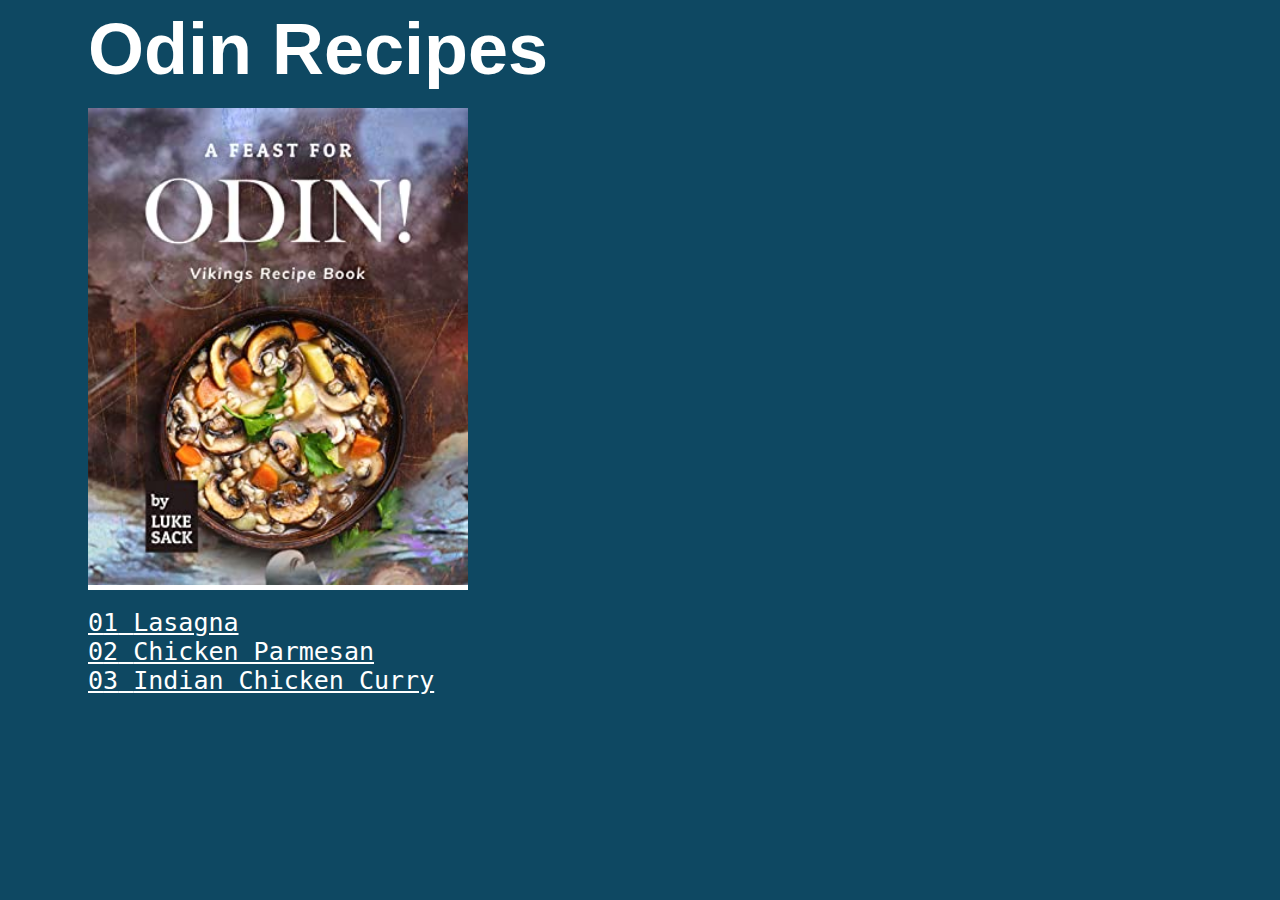
<file: index.html>
<!DOCTYPE html>
<html lang="en">
    <head>
        <meta charset="utf-8">
        <title>Odin Recipes</title>
        <link rel="stylesheet" href="./styles/style.css">
    </head>
    <body>
        <h1>Odin Recipes</h1>
        <img src="./images/odin-recipes.jpg" alt="Odin Recipe book" class="cover">
        <div class="recipes">
            <a href="./recipes/lasagna.html">Lasagna</a>
            <a href="./recipes/chicken-parmesan.html">Chicken Parmesan</a>
            <a href="./recipes/indian-chicken-curry.html">Indian Chicken Curry</a>
        </div>
    </body>
</html>
</file>
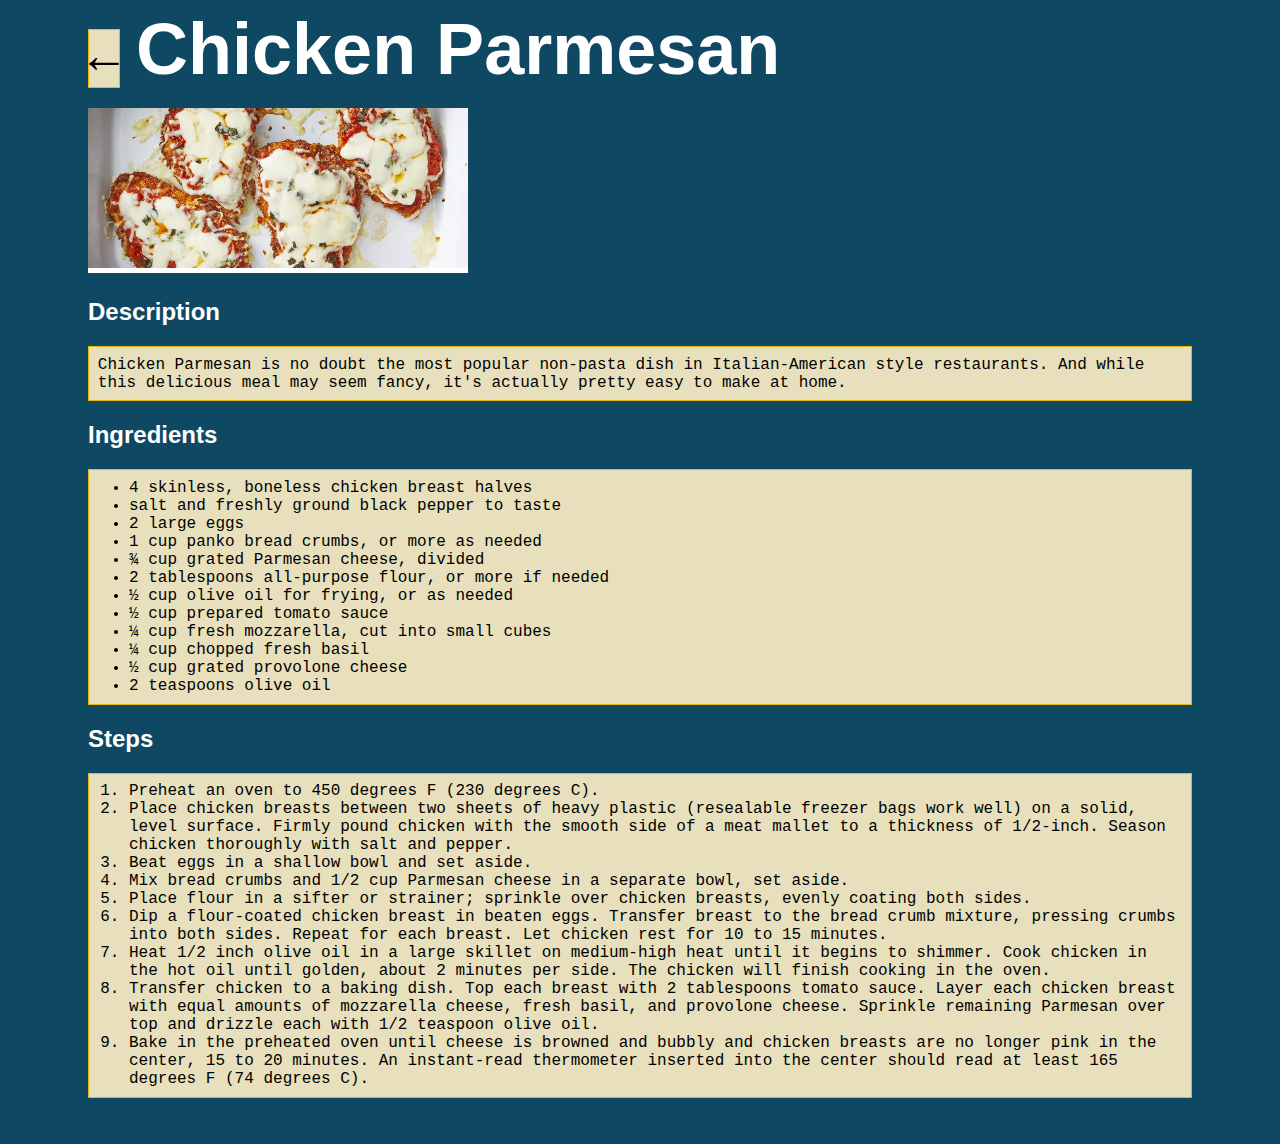
<file: recipes/chicken-parmesan.html>
<!DOCTYPE html>
<html lang="en">
<head>
    <meta charset="UTF-8">
    <meta http-equiv="X-UA-Compatible" content="IE=edge">
    <meta name="viewport" content="width=device-width, initial-scale=1.0">
    <title>Recipe: Chicken Parmesan</title>
    <link rel="stylesheet" href="../styles/style.css">
</head>
<body>
    <div class="header">
        <a href="../index.html">←</a>
        <h1>Chicken Parmesan</h1>
    </div>
    <img src="../images/chicken-parmesan.jpeg" alt="Picture of chicken parmesan">
    <h2>Description</h2>
    <p>Chicken Parmesan is no doubt the most popular non-pasta dish in Italian-American style restaurants. And while this delicious meal may seem fancy, it's actually pretty easy to make at home.</p>
    <h2>Ingredients</h2>
    <ul>
        <li>4 skinless, boneless chicken breast halves</li>
        <li>salt and freshly ground black pepper to taste</li>
        <li>2 large eggs</li>
        <li>1 cup panko bread crumbs, or more as needed</li>
        <li>¾ cup grated Parmesan cheese, divided</li>
        <li>2 tablespoons all-purpose flour, or more if needed</li>
        <li>½ cup olive oil for frying, or as needed</li>
        <li>½ cup prepared tomato sauce</li>
        <li>¼ cup fresh mozzarella, cut into small cubes</li>
        <li>¼ cup chopped fresh basil</li>
        <li>½ cup grated provolone cheese</li>
        <li>2 teaspoons olive oil</li>
    </ul>
    <h2>Steps</h2>
    <ol>
        <li>Preheat an oven to 450 degrees F (230 degrees C).</li>
        <li>Place chicken breasts between two sheets of heavy plastic (resealable freezer bags work well) on a solid, level surface. Firmly pound chicken with the smooth side of a meat mallet to a thickness of 1/2-inch. Season chicken thoroughly with salt and pepper.</li>
        <li>Beat eggs in a shallow bowl and set aside.</li>
        <li>Mix bread crumbs and 1/2 cup Parmesan cheese in a separate bowl, set aside.</li>
        <li>Place flour in a sifter or strainer; sprinkle over chicken breasts, evenly coating both sides.</li>
        <li>Dip a flour-coated chicken breast in beaten eggs. Transfer breast to the bread crumb mixture, pressing crumbs into both sides. Repeat for each breast. Let chicken rest for 10 to 15 minutes.</li>
        <li>Heat 1/2 inch olive oil in a large skillet on medium-high heat until it begins to shimmer. Cook chicken in the hot oil until golden, about 2 minutes per side. The chicken will finish cooking in the oven.</li>
        <li>Transfer chicken to a baking dish. Top each breast with 2 tablespoons tomato sauce. Layer each chicken breast with equal amounts of mozzarella cheese, fresh basil, and provolone cheese. Sprinkle remaining Parmesan over top and drizzle each with 1/2 teaspoon olive oil.</li>
        <li>Bake in the preheated oven until cheese is browned and bubbly and chicken breasts are no longer pink in the center, 15 to 20 minutes. An instant-read thermometer inserted into the center should read at least 165 degrees F (74 degrees C).</li>
    </ol>

</body>
</html>
</file>
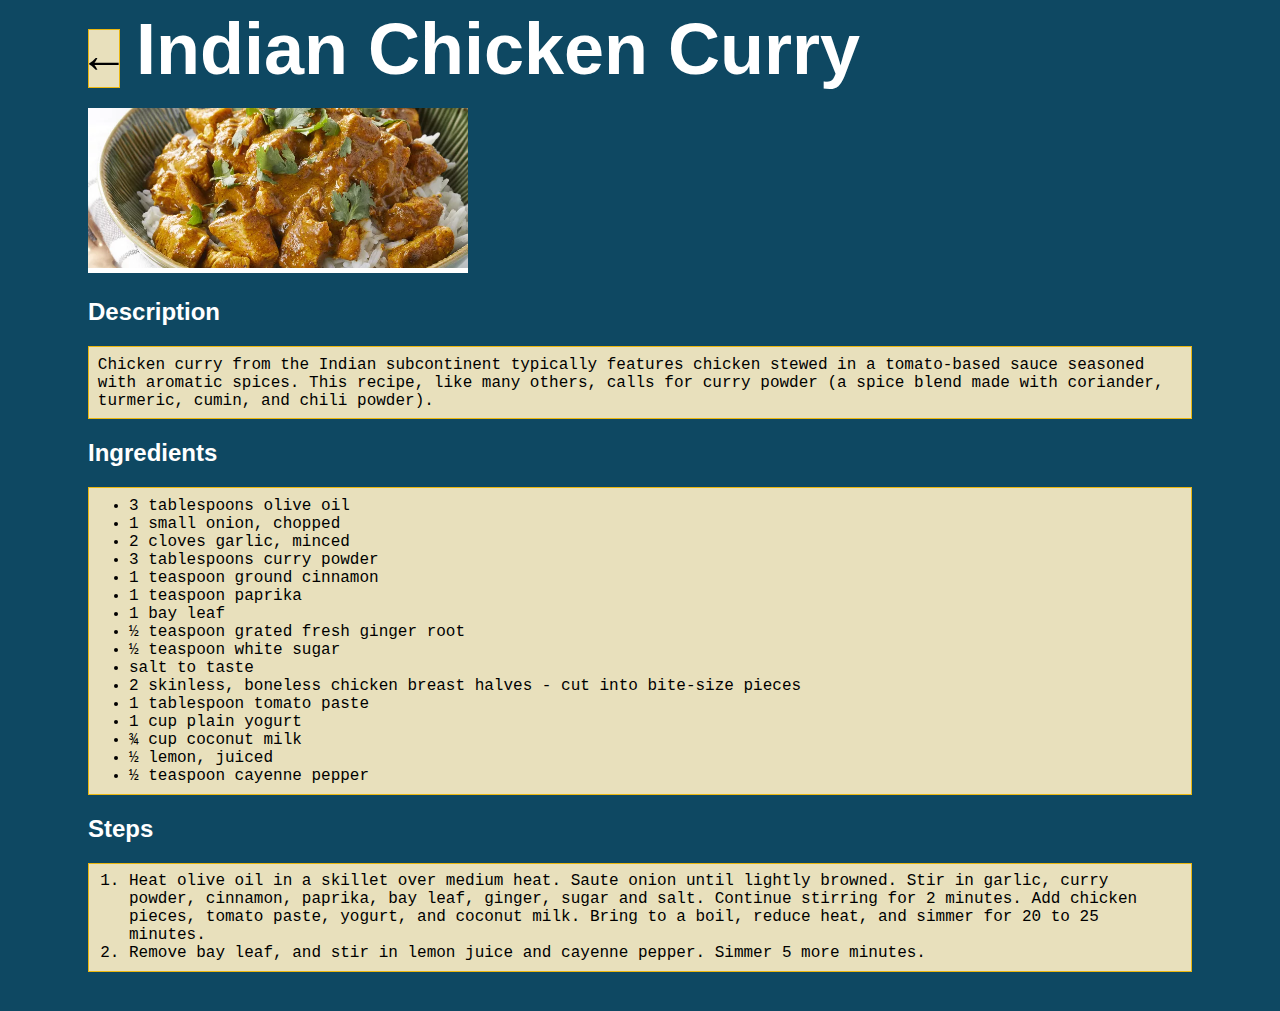
<file: recipes/indian-chicken-curry.html>
<!DOCTYPE html>
<html lang="en">
<head>
    <meta charset="UTF-8">
    <meta http-equiv="X-UA-Compatible" content="IE=edge">
    <meta name="viewport" content="width=device-width, initial-scale=1.0">
    <title>Recipe: Indian Chicken Curry</title>
    <link rel="stylesheet" href="../styles/style.css">
</head>
<body>
    <div class="header">
        <a href="../index.html">←</a>
        <h1>Indian Chicken Curry</h1>
    </div>
    <img src="../images/indian-chicken-curry.jpeg" alt="Picture of indian chicken curry">
    <h2>Description</h2>
    <p>Chicken curry from the Indian subcontinent typically features chicken stewed in a tomato-based sauce seasoned with aromatic spices. This recipe, like many others, calls for curry powder (a spice blend made with coriander, turmeric, cumin, and chili powder).</p>
    <h2>Ingredients</h2>
    <ul>
        <li>3 tablespoons olive oil</li>
        <li>1 small onion, chopped</li>
        <li>2 cloves garlic, minced</li>
        <li>3 tablespoons curry powder</li>
        <li>1 teaspoon ground cinnamon</li>
        <li>1 teaspoon paprika</li>
        <li>1 bay leaf</li>
        <li>½ teaspoon grated fresh ginger root</li>
        <li>½ teaspoon white sugar</li>
        <li>salt to taste</li>
        <li>2 skinless, boneless chicken breast halves - cut into bite-size pieces</li>
        <li>1 tablespoon tomato paste</li>
        <li>1 cup plain yogurt</li>
        <li>¾ cup coconut milk</li>
        <li>½ lemon, juiced</li>
        <li>½ teaspoon cayenne pepper</li>
    </ul>
    <h2>Steps</h2>
    <ol>
        <li>Heat olive oil in a skillet over medium heat. Saute onion until lightly browned. Stir in garlic, curry powder, cinnamon, paprika, bay leaf, ginger, sugar and salt. Continue stirring for 2 minutes. Add chicken pieces, tomato paste, yogurt, and coconut milk. Bring to a boil, reduce heat, and simmer for 20 to 25 minutes.</li>
        <li>Remove bay leaf, and stir in lemon juice and cayenne pepper. Simmer 5 more minutes.</li>
    </ol>

</body>
</html>
</file>
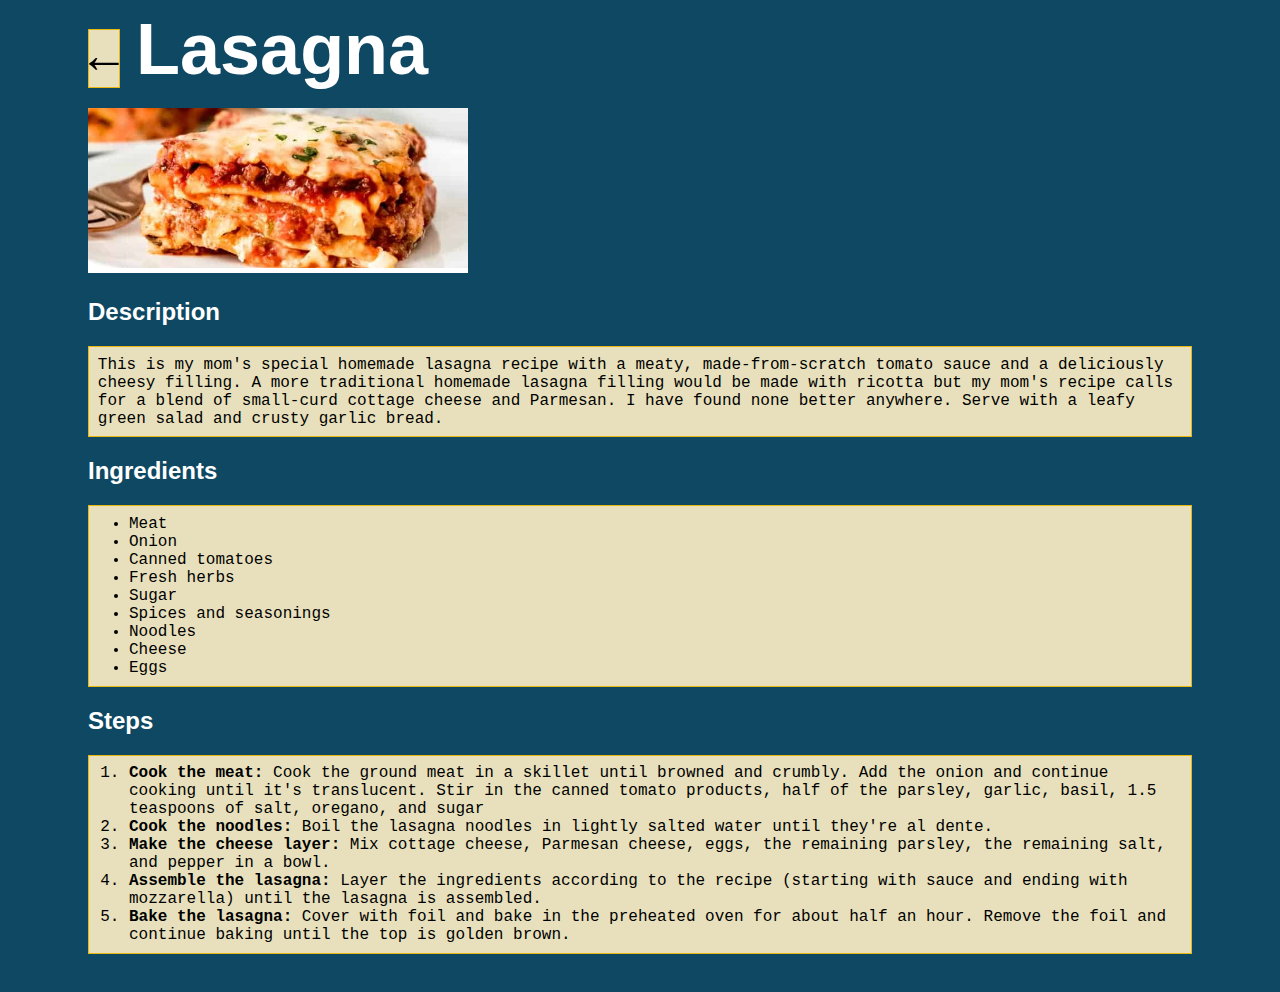
<file: recipes/lasagna.html>
<!DOCTYPE html>
<html lang="en">
<head>
    <meta charset="UTF-8">
    <meta http-equiv="X-UA-Compatible" content="IE=edge">
    <meta name="viewport" content="width=device-width, initial-scale=1.0">
    <title>Recipe: Lasagna</title>
    <link rel="stylesheet" href="../styles/style.css">
</head>
<body>
    <div class="header">
        <a href="../index.html">←</a>
        <h1>Lasagna</h1>
    </div>
    <img src="../images/lasagna.jpeg" alt="Picture of lasagna">
    <h2>Description</h2>
    <p>This is my mom's special homemade lasagna recipe with a meaty, made-from-scratch tomato sauce and a deliciously cheesy filling. A more traditional homemade lasagna filling would be made with ricotta but my mom's recipe calls for a blend of small-curd cottage cheese and Parmesan. I have found none better anywhere. Serve with a leafy green salad and crusty garlic bread.</p>
    <h2>Ingredients</h2>
    <ul>
        <li>Meat</li>
        <li>Onion</li>
        <li>Canned tomatoes</li>
        <li>Fresh herbs</li>
        <li>Sugar</li>
        <li>Spices and seasonings</li>
        <li>Noodles</li>
        <li>Cheese</li>
        <li>Eggs</li>
    </ul>
    <h2>Steps</h2>
    <ol>
        <li><b>Cook the meat:</b> Cook the ground meat in a skillet until browned and crumbly. Add the onion and continue cooking until it's translucent. Stir in the canned tomato products, half of the parsley, garlic, basil, 1.5 teaspoons of salt, oregano, and sugar</li>
        <li><b>Cook the noodles:</b> Boil the lasagna noodles in lightly salted water until they're al dente.</li>
        <li><b>Make the cheese layer:</b> Mix cottage cheese, Parmesan cheese, eggs, the remaining parsley, the remaining salt, and pepper in a bowl.</li>
        <li><b>Assemble the lasagna:</b> Layer the ingredients according to the recipe (starting with sauce and ending with mozzarella) until the lasagna is assembled.</li>
        <li><b>Bake the lasagna:</b> Cover with foil and bake in the preheated oven for about half an hour. Remove the foil and continue baking until the top is golden brown.</li>
    </ol>

</body>
</html>
</file>
<file: styles/style.css>
body {
    counter-reset: recipe-counter;
    padding: 0 5em;
    background-color: hsl(199, 75%, 22%);
    color: white;
    font-family: Monaco, monospace, sans-serif;
}

.header {
    display: flex;
    gap: 1em;
    align-items: center;
}

.header a {
    font-size: 50px;
    height: min-content;
}

h1, h2 {
    width: max-content;
    font-family: 'Lucida Handwriting', cursive, sans-serif;
}

h1 {
    font-size: 72px;
    margin: 0 0 0.25em 0;
}

.cover {
    width: 380px;
    height: auto;
}

img {
    width: 380px;
    height: 160px;
    object-fit: cover;
    border-bottom: 5px solid white;
}

.recipes {
    font-size: 25px;
    margin: 0.55em 0 0.55em 0;
}

.recipes a {
    display: inline-block;
    width: 100%;
    color: white;
}

.recipes a:before {
    counter-increment: recipe-counter;
    content: "0" counter(recipe-counter) " ";
}

p, ul, ol, .header a {
    background-color: rgb(232, 224, 188);
    border: 1px solid rgb(234, 183, 16);
    color: rgb(0, 0, 0);
    text-decoration: none;
}

p, ul, ol {
    padding: 0.55em;
}

ul, ol {
    padding-left: 40px;
}
</file>
